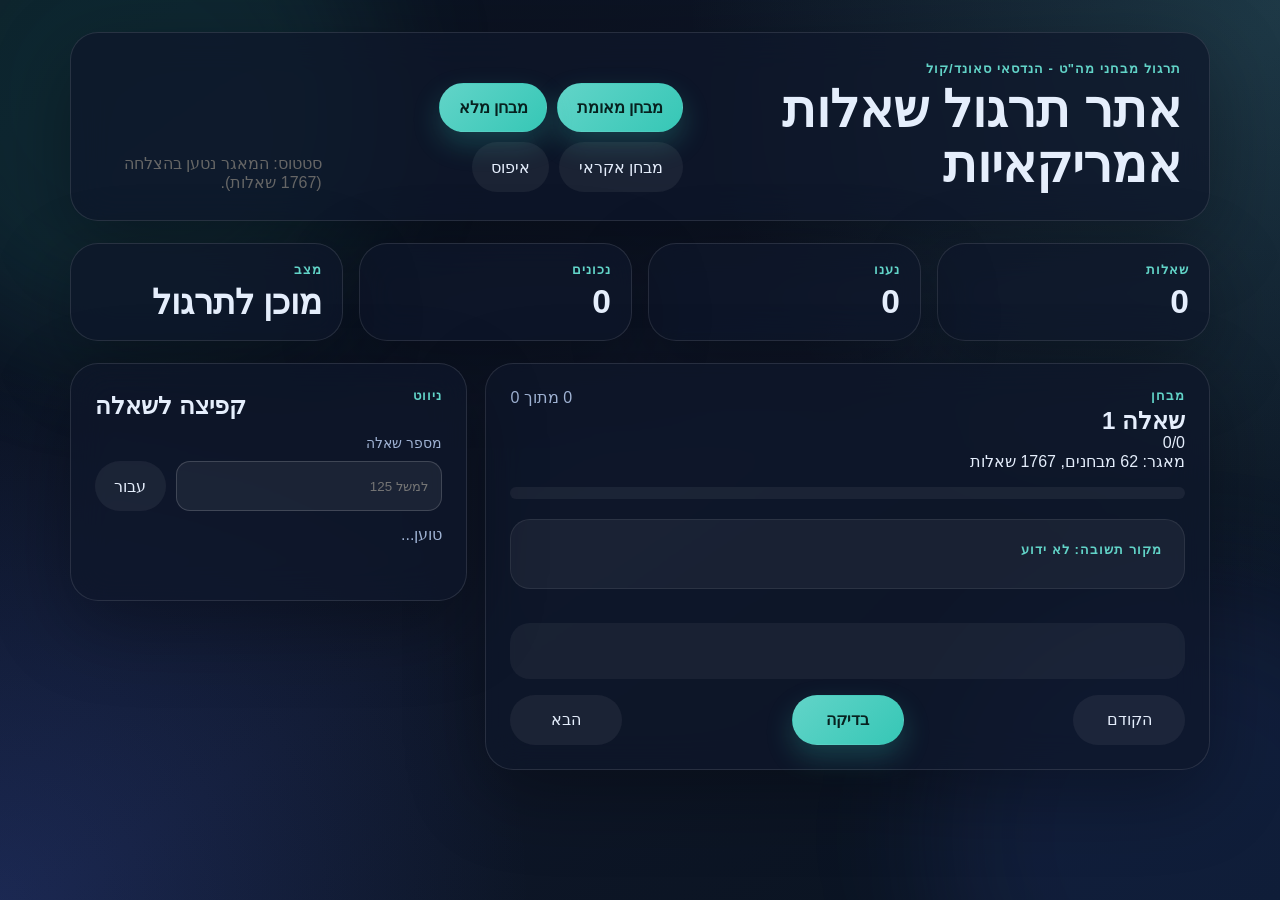
<file: index.html>
<!doctype html>
<html lang="he" dir="rtl">
<head>
  <meta charset="utf-8">
  <meta http-equiv="refresh" content="0; url=./noga.html">
  <meta name="viewport" content="width=device-width, initial-scale=1">
  <title>Noga Quiz Redirect</title>
</head>
<body>
  <p>מעביר לאפליקציה... אם לא עברת אוטומטית, <a href="./noga.html">לחץ כאן</a>.</p>
</body>
</html>
</file>
<file: noga.css>
:root {
	--bg: #0f172a;
	--bg-soft: #111c34;
	--panel: rgba(15, 23, 42, 0.72);
	--panel-border: rgba(255, 255, 255, 0.11);
	--text: #e5eefc;
	--muted: #9fb2d3;
	--accent: #62d4c8;
	--accent-strong: #36c7b6;
	--accent-soft: rgba(98, 212, 200, 0.14);
	--danger: #ff8f87;
	--success: #8ee3a1;
	--shadow: 0 24px 80px rgba(0, 0, 0, 0.32);
	--radius-xl: 28px;
	--radius-lg: 20px;
	--radius-md: 14px;
	--radius-sm: 10px;
	--max-width: 1180px;
}

* {
	box-sizing: border-box;
}

html,
body {
	min-height: 100%;
}

body {
	margin: 0;
	font-family: "Assistant", "Segoe UI", Arial, sans-serif;
	background:
		radial-gradient(circle at top right, rgba(98, 212, 200, 0.18), transparent 38%),
		radial-gradient(circle at bottom left, rgba(76, 110, 245, 0.2), transparent 34%),
		linear-gradient(145deg, #09101d 0%, var(--bg) 52%, #09131f 100%);
	color: var(--text);
	direction: rtl;
	overflow-x: hidden;
}

button,
textarea {
	font: inherit;
}

button {
	border: 1px solid transparent;
	background: rgba(255, 255, 255, 0.06);
	color: var(--text);
	padding: 0.9rem 1.15rem;
	border-radius: 999px;
	cursor: pointer;
	transition: transform 0.18s ease, background 0.18s ease, border-color 0.18s ease, box-shadow 0.18s ease;
}

button:hover {
	transform: translateY(-1px);
	border-color: rgba(255, 255, 255, 0.14);
	background: rgba(255, 255, 255, 0.09);
}

button:active {
	transform: translateY(0);
}

button:focus-visible,
textarea:focus-visible {
	outline: 2px solid var(--accent);
	outline-offset: 2px;
}

.ambient {
	position: fixed;
	inset: auto;
	width: 32rem;
	height: 32rem;
	border-radius: 50%;
	filter: blur(65px);
	opacity: 0.55;
	pointer-events: none;
	z-index: 0;
}

.ambient-a {
	top: -10rem;
	left: -8rem;
	background: rgba(54, 199, 182, 0.22);
}

.ambient-b {
	bottom: -12rem;
	right: -10rem;
	background: rgba(76, 110, 245, 0.22);
}

.app-shell {
	position: relative;
	z-index: 1;
	max-width: var(--max-width);
	margin: 0 auto;
	padding: 32px 20px 42px;
	display: grid;
	gap: 22px;
}

.card {
	background: var(--panel);
	backdrop-filter: blur(18px);
	border: 1px solid var(--panel-border);
	box-shadow: var(--shadow);
	border-radius: var(--radius-xl);
}

.hero {
	display: flex;
	align-items: end;
	justify-content: space-between;
	gap: 20px;
	padding: 28px;
}

.hero-copy {
	max-width: 720px;
}

.eyebrow,
.section-label,
.stat-label,
.question-topic {
	margin: 0;
	color: var(--accent);
	text-transform: uppercase;
	letter-spacing: 0.08em;
	font-size: 0.82rem;
	font-weight: 700;
}

.hero h1,
.section-head h2,
.progress-head h2 {
	margin: 0.35rem 0 0;
	line-height: 1.08;
}

.hero h1 {
	font-size: clamp(2.2rem, 4vw, 4.3rem);
}

.subtitle {
	margin: 0.95rem 0 0;
	max-width: 64ch;
	color: var(--muted);
	line-height: 1.8;
	font-size: 1.03rem;
}

.hero-actions,
.quiz-controls,
.import-actions {
	display: flex;
	flex-wrap: wrap;
	gap: 10px;
}

.primary {
	background: linear-gradient(135deg, var(--accent), var(--accent-strong));
	color: #07211f;
	font-weight: 800;
	box-shadow: 0 12px 28px rgba(54, 199, 182, 0.24);
}

.primary:hover {
	background: linear-gradient(135deg, #7af0df, #44d7c5);
}

.stats-grid {
	display: grid;
	grid-template-columns: repeat(4, minmax(0, 1fr));
	gap: 16px;
}

.stat {
	padding: 18px 20px;
	display: grid;
	gap: 0.35rem;
}

.stat strong {
	font-size: clamp(1.5rem, 3vw, 2.1rem);
	font-weight: 800;
}

.quiz-layout {
	display: grid;
	grid-template-columns: minmax(0, 1.55fr) minmax(290px, 0.85fr);
	gap: 18px;
	align-items: start;
}

.quiz-panel,
.navigator-card,
.import-card {
	padding: 24px;
}

.progress-head,
.section-head {
	display: flex;
	justify-content: space-between;
	align-items: start;
	gap: 14px;
	margin-bottom: 16px;
}

.progress-meta {
	color: var(--muted);
	white-space: nowrap;
}

.progress-bar {
	height: 12px;
	border-radius: 999px;
	background: rgba(255, 255, 255, 0.06);
	overflow: hidden;
	margin: 10px 0 20px;
}

.progress-bar span {
	display: block;
	height: 100%;
	width: 0;
	border-radius: inherit;
	background: linear-gradient(90deg, var(--accent), var(--accent-strong));
	transition: width 0.28s ease;
}

.question-card {
	padding: 22px;
	border-radius: var(--radius-lg);
	background: rgba(255, 255, 255, 0.05);
	border: 1px solid rgba(255, 255, 255, 0.08);
	margin-bottom: 18px;
}

.question-text {
	margin: 0.55rem 0 0;
	font-size: clamp(1.15rem, 2vw, 1.5rem);
	line-height: 1.7;
	font-weight: 700;
}

.options {
	display: grid;
	gap: 12px;
	margin-bottom: 16px;
}

.option {
	display: grid;
	grid-template-columns: auto 1fr;
	gap: 14px;
	align-items: center;
	width: 100%;
	text-align: right;
	padding: 16px 18px;
	border-radius: var(--radius-lg);
	border: 1px solid rgba(255, 255, 255, 0.08);
	background: rgba(255, 255, 255, 0.04);
	transition: border-color 0.18s ease, background 0.18s ease, transform 0.18s ease;
	white-space: normal;
}

.option:hover {
	background: rgba(255, 255, 255, 0.08);
}

.option .option-letter {
	display: inline-grid;
	place-items: center;
	width: 2rem;
	height: 2rem;
	border-radius: 50%;
	background: var(--accent-soft);
	color: var(--accent);
	font-weight: 800;
}

.option.selected {
	border-color: rgba(98, 212, 200, 0.55);
	background: rgba(98, 212, 200, 0.12);
}

.option.correct {
	border-color: rgba(142, 227, 161, 0.75);
	background: rgba(142, 227, 161, 0.15);
}

.option.wrong {
	border-color: rgba(255, 143, 135, 0.7);
	background: rgba(255, 143, 135, 0.14);
}

.feedback {
	min-height: 3.5rem;
	padding: 16px 18px;
	border-radius: var(--radius-lg);
	background: rgba(255, 255, 255, 0.05);
	color: var(--muted);
	line-height: 1.7;
	margin-bottom: 16px;
}

.feedback.success {
	color: var(--success);
	background: rgba(142, 227, 161, 0.12);
	border: 1px solid rgba(142, 227, 161, 0.24);
}

.feedback.error {
	color: var(--danger);
	background: rgba(255, 143, 135, 0.12);
	border: 1px solid rgba(255, 143, 135, 0.24);
}

.quiz-controls {
	justify-content: space-between;
}

.quiz-controls button {
	min-width: 112px;
}

.side-panel {
	display: grid;
	gap: 18px;
}

.helper-text {
	margin: 0 0 14px;
	line-height: 1.7;
	color: var(--muted);
}

.jump-tools {
	display: grid;
	gap: 10px;
	margin-bottom: 14px;
}

.jump-tools label {
	color: var(--muted);
	font-size: 0.9rem;
}

.jump-input-row {
	display: grid;
	grid-template-columns: 1fr auto;
	gap: 10px;
}

.jump-input-row input {
	width: 100%;
	padding: 0.7rem 0.85rem;
	border-radius: var(--radius-md);
	border: 1px solid rgba(255, 255, 255, 0.16);
	background: rgba(255, 255, 255, 0.06);
	color: var(--text);
}

.jump-input-row input:focus-visible {
	outline: 2px solid var(--accent);
	outline-offset: 1px;
}

.question-jump {
	display: grid;
	grid-template-columns: repeat(4, minmax(0, 1fr));
	gap: 10px;
}

.jump-btn {
	padding: 0.75rem 0.55rem;
	border-radius: var(--radius-md);
	background: rgba(255, 255, 255, 0.05);
	border: 1px solid rgba(255, 255, 255, 0.08);
	font-weight: 700;
}

.jump-btn.active {
	background: rgba(98, 212, 200, 0.16);
	border-color: rgba(98, 212, 200, 0.5);
	color: var(--accent);
}

.jump-btn.answered {
	border-color: rgba(142, 227, 161, 0.35);
}

textarea {
	width: 100%;
	min-height: 220px;
	padding: 14px 16px;
	border-radius: var(--radius-lg);
	border: 1px solid rgba(255, 255, 255, 0.1);
	background: rgba(4, 11, 22, 0.72);
	color: var(--text);
	resize: vertical;
	line-height: 1.6;
}

textarea::placeholder {
	color: rgba(159, 178, 211, 0.72);
}

@media (max-width: 980px) {
	.hero,
	.quiz-layout {
		grid-template-columns: 1fr;
	}

	.hero {
		display: grid;
		align-items: start;
	}

	.stats-grid {
		grid-template-columns: repeat(2, minmax(0, 1fr));
	}

	.question-jump {
		grid-template-columns: repeat(6, minmax(0, 1fr));
	}
}

@media (max-width: 640px) {
	.app-shell {
		padding-inline: 14px;
	}

	.hero,
	.quiz-panel,
	.navigator-card,
	.import-card {
		padding: 18px;
	}

	.stats-grid {
		grid-template-columns: 1fr;
	}

	.quiz-controls,
	.hero-actions,
	.import-actions {
		flex-direction: column;
	}

	.quiz-controls button,
	.hero-actions button,
	.import-actions button {
		width: 100%;
	}

	.question-jump {
		grid-template-columns: repeat(4, minmax(0, 1fr));
	}

	.progress-head,
	.section-head {
		flex-direction: column;
	}
}
</file>
